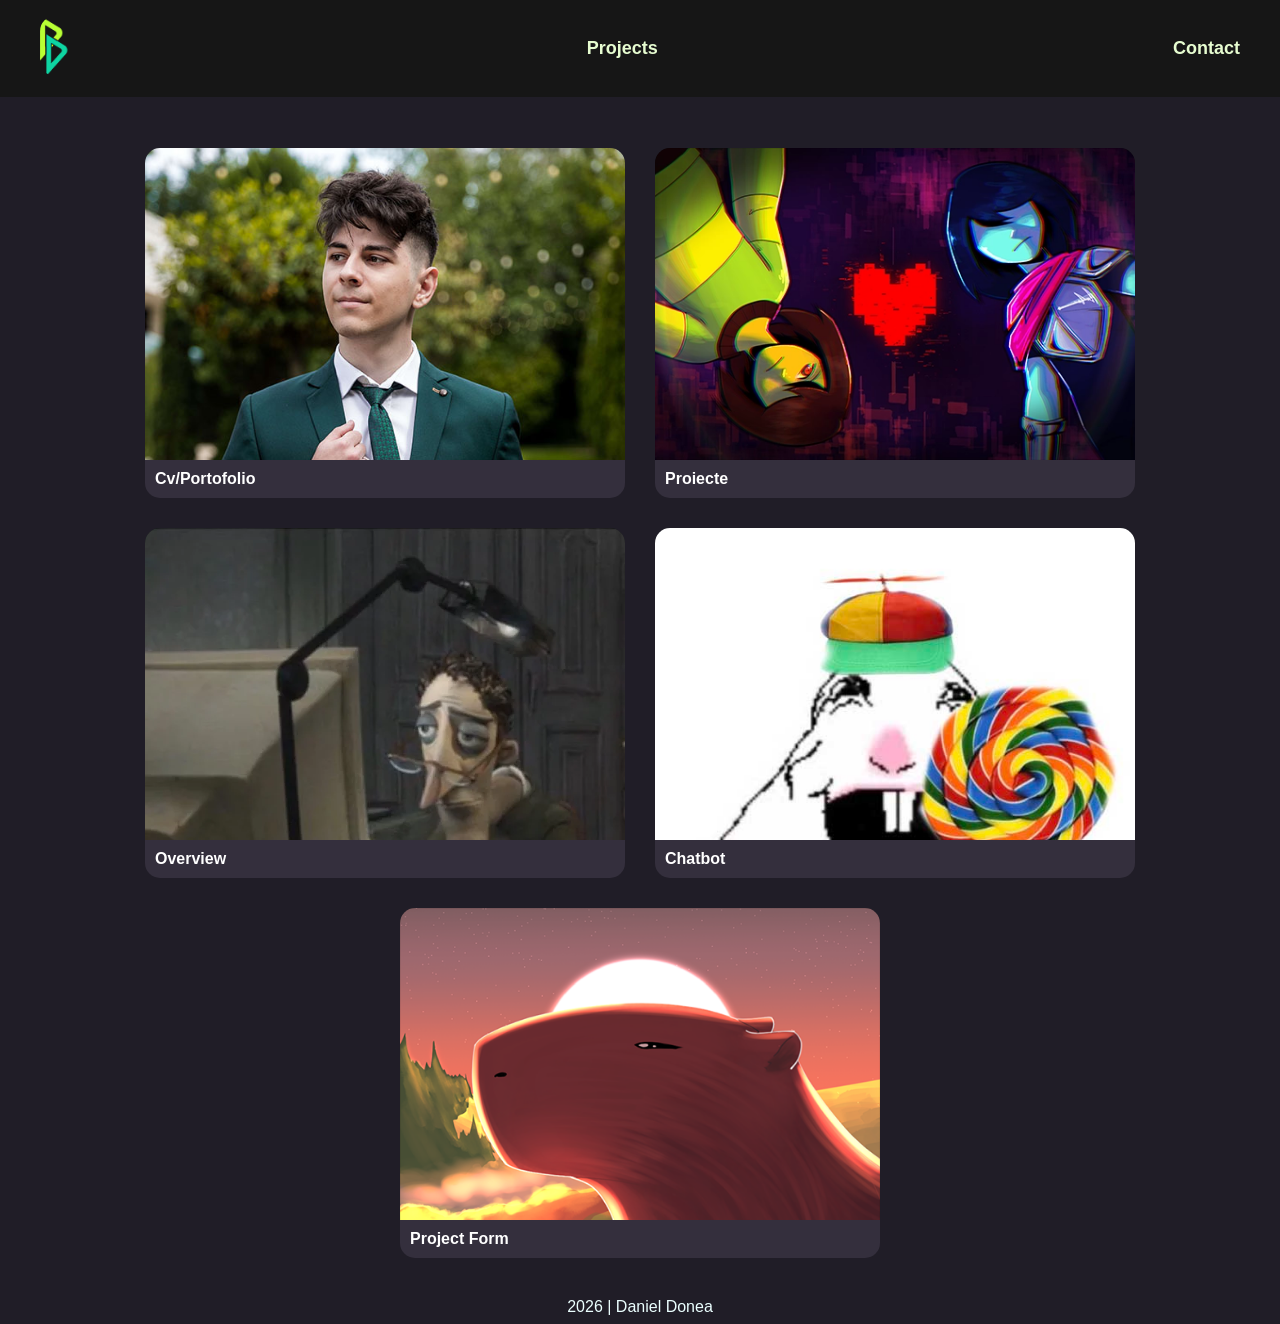
<file: index.html>
<!doctype html>
<html lang ="en">
<head>
    <meta charset="UTF-8">
    <meta name = "viewport" content="width=device-width">
    <meta name="viewport" content="width=device-width, initial-scale=1.0">
    <title>Welcome</title>
    <link rel="stylesheet" href="style.css">
    <link rel="icon" type="image/ico" href="dani_monograma_verde.png">
</head>
<body>
    <header>
    <div class="rectangle-header">
        <div>
            <a href="index.html"><img src="dani_monograma_verde.png" alt="The Site's Logo" class="logo"></a>
        </div>
        <a href="Proiecte.html">Projects</a>
        <a href="contact.html">Contact</a>
    </div>
</header>
    <main id="main-content">
        <div class="card-grid">
            <a href="Cv.html" class="card">
                <div class="Thumbnail">
                    <img src="mihocstudios_294_of_320.jpg" alt="Cv-Photo" style="width: 100%; height: 100%;">
                </div>
                <div class="info">
                    <span>Cv/Portofolio</span>
                </div>
            </a>
            <a href="Proiecte.html" class="card">
                <div class="Thumbnail">
                    <img src="thumbnail_undertale_1_1.webp" alt="Photo-Proiecte" style="width: 100%; height: 100%;">
                </div>
                <div class="info">
                    <span>Proiecte</span>
                </div>
            </a>
            <a href="overview.html" class="card">
                <div class="Thumbnail">
                    <img src="anyone-got-a-hq-version-of-coralines-dad-v0-9_s74pngF18V61l1w2dnJ6pxOtDrco0OqptRpjoaVH0.webp" alt="overview" style="width: 100%; height: 100%;">
                </div>
                <div class="info">
                    <span>Overview</span>
                </div>
            </a>
            <a href="chatbot.html" class="card">
                <div class="Thumbnail">
                    <img src="HGJsKlOakAAJ-Tx.jpg" alt="Chatbot" style="width: 100%; height: 100%;">
                </div>
                <div class="info">
                    <span>Chatbot</span>
                </div>
            </a>
            <a href="Build_Project_Form.html" class="card">
                <div class="Thumbnail">
                    <img src="capybara.webp" alt="Form Thumbnail" style="width: 100%; height: 100%;">
                </div>
                <div class="info">
                    <span>Project Form</span>
                </div>
            </a>
        </div>
    </main>
    <footer>
        2026 | Daniel Donea
    </footer>
</body>
</html>
</file>
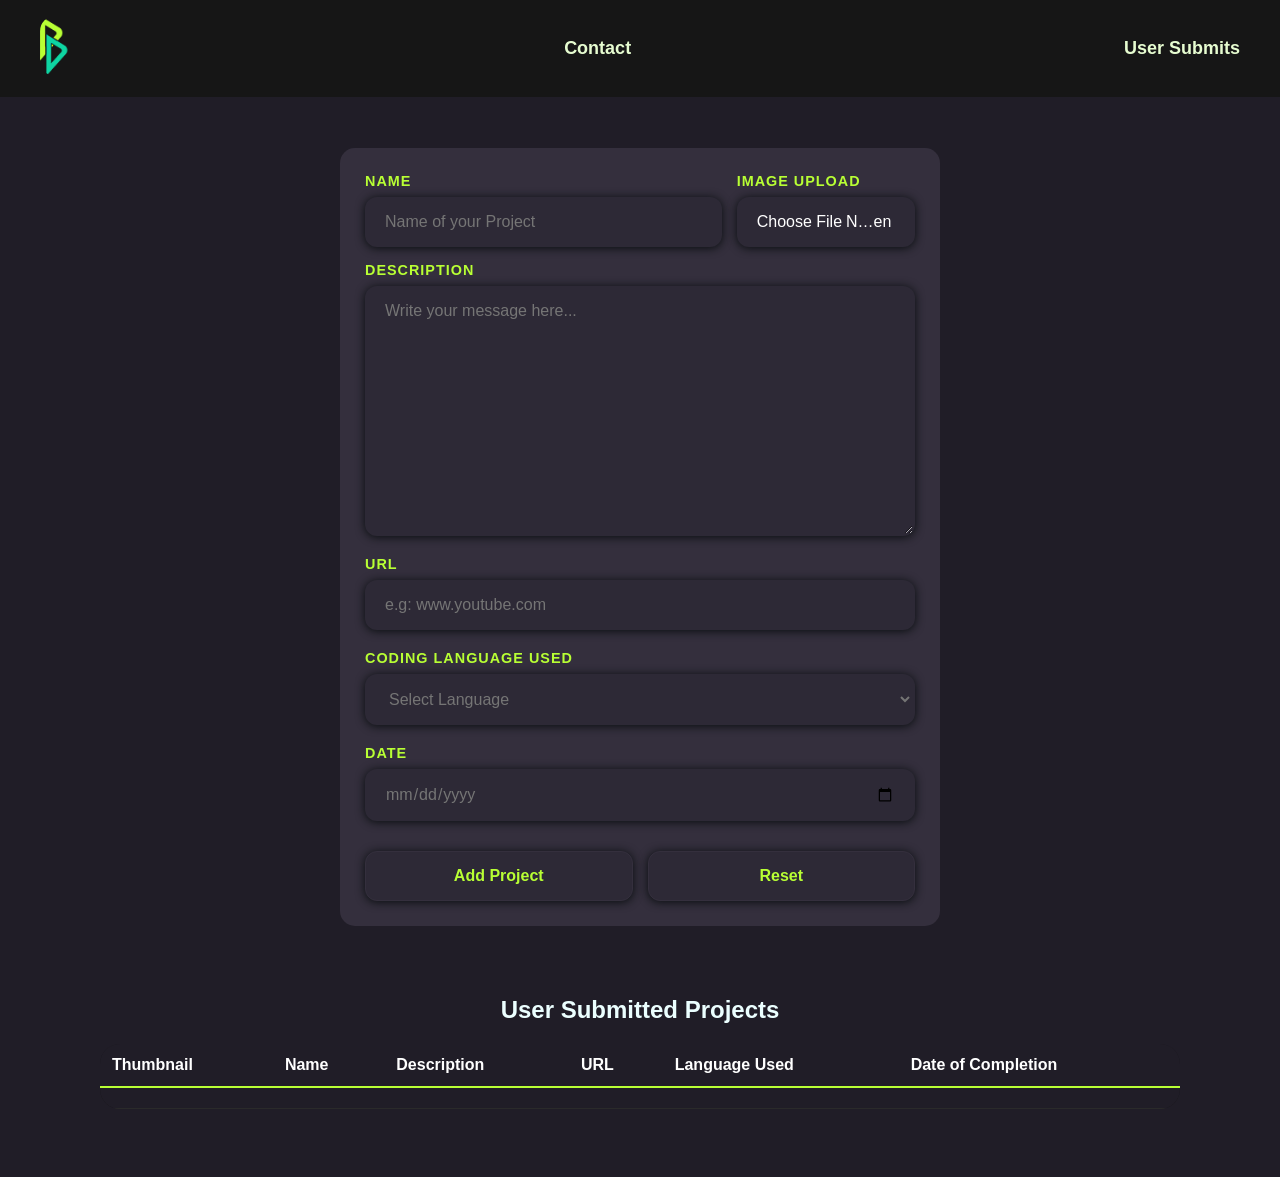
<file: Build_Project_Form.html>
<!doctype html>
<html lang ="en">
<head>
    <meta charset="UTF-8">
    <meta name = "viewport" content="width=device-width">
    <title>Form</title>
    <link rel="stylesheet" href="style.css">
    <link rel="icon" type="image/ico" href="dani_monograma_verde.png">
</head>
<body>
    <header>
        <div class="rectangle-header">
            <div>
                <a href="index.html"><img src="dani_monograma_verde.png" alt="The Site's Logo" class="logo"></a>
            </div>
            <a href="contact.html">Contact</a>
            <a href="#User-Table" class="Skip-Link">User Submits</a>
        </div>
    </header>

    <main class="card-grid">
        <div class="card contact-card">
            <form class="project-form" id="projectForm" novalidate>
                <fieldset>
                    <div class="Name-Image">
                        <div class="input-group" style="flex: 2; margin-bottom: 0;">
                            <label for="pName">Name</label>
                            <input type="text" id="pName" placeholder="Name of your Project" required aria-required="true">
                            <span class="error-msg" id="err-pName"></span>
                        </div>

                        <div class="input-group" style="flex: 1; margin-bottom: 0;">
                            <label for="pImg">Image Upload</label>
                            <input type="file" class="Image-button" id="pImg" accept="image/*">
                            <span class="error-msg" id="err-pImg"></span>
                        </div>
                    </div>    
                    <div class="input-group">
                        <label for="pDesc">Description</label>
                        <textarea name="message" id="pDesc" rows="5" placeholder="Write your message here..." required></textarea>
                        <span class="error-msg" id="err-pDesc"></span>
                    </div>

                    <div class="input-group">
                        <label for="pUrl">URL</label>
                        <input type="text" id="pUrl" placeholder="e.g: www.youtube.com" required>
                        <span class="error-msg" id="err-pUrl"></span>
                    </div>

                    <div class="input-group">
                        <label for="pTech">Coding Language Used</label>
                        <select name="pTech" id="pTech" required>
                            <option value="">Select Language</option>
                            <option value="C/C++">C/C++</option>
                            <option value="Python">Python</option>
                            <option value="Java">Java</option>
                            <option value="Other">Other</option>
                        </select>
                        <span class="error-msg" id="err-pTech"></span>
                    </div>

                    <div class ="input-group">
                        <label for="pDate">Date</label>
                        <input type="Date" id="pDate" required>
                        <span class="error-msg" id="err-pDate"></span>
                    </div>

                    <div class="buttons">
                        <button type="submit" class="send-button">Add Project</button>
                        <button type="reset" class="reset-button">Reset</button>
                    </div>
                </fieldset>
            </form>
        </div>
        <section class="project-section" id="User-Table">
            <h2>User Submitted Projects</h2>
            <div class="table-wrapper">
                <table>
                    <thead>
                        <tr>
                            <th scope="col">Thumbnail</th>
                            <th scope="col">Name</th>
                            <th scope="col">Description</th>
                            <th scope="col">URL</th>
                            <th scope="col">Language Used</th>
                            <th scope="col">Date of Completion</th>
                        </tr> <!-- Fixed structural close tag -->
                    </thead>
                    <tbody id="tableBody">
                        <tr id="emptyRow">
                            <td colspan="6"></td>
                        </tr>
                    </tbody>
                </table>
            </div>
        </section>
    </main>

    <script src="Form.js"></script>
</body>
</html>
</file>
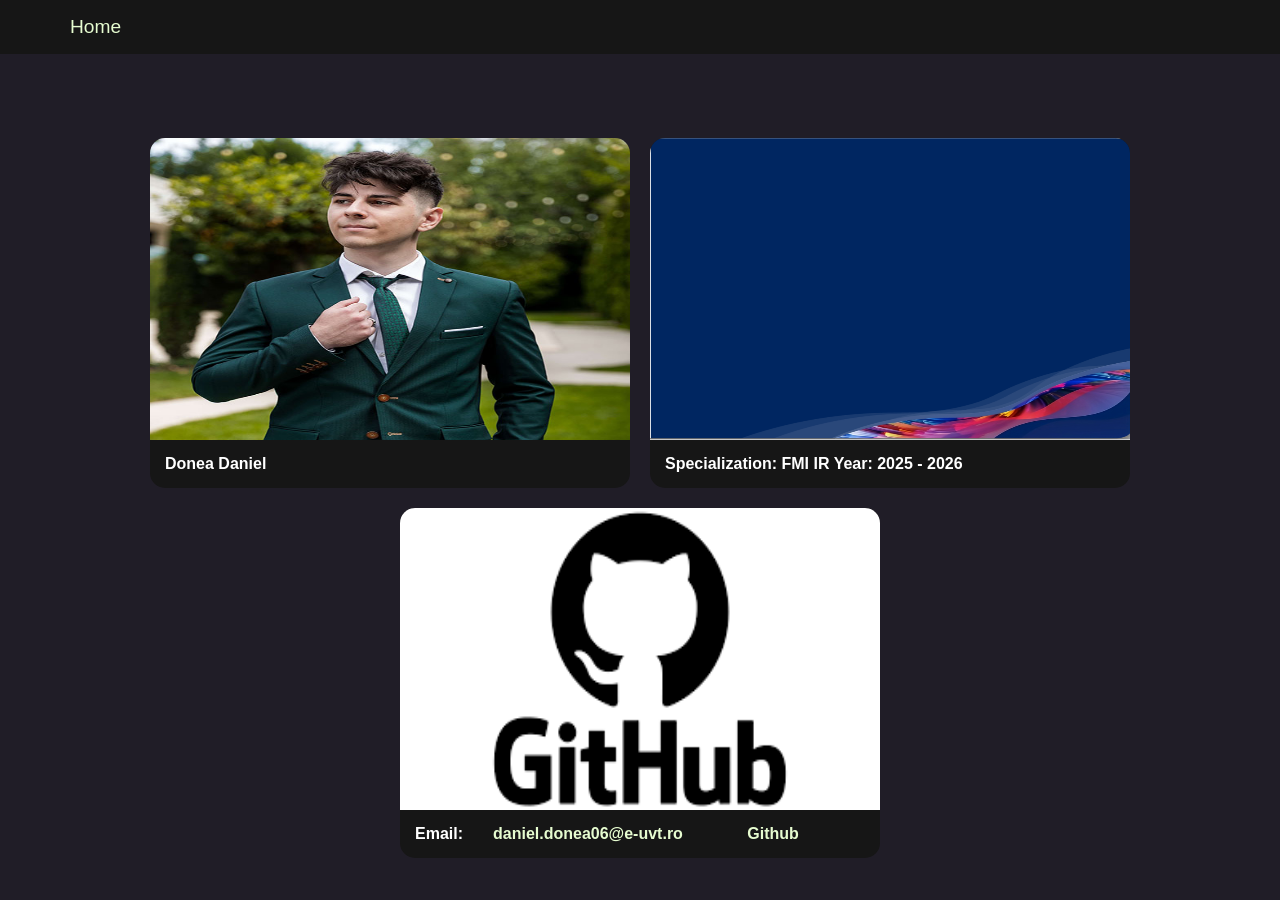
<file: Card.html>
<!DOCTYPE html>
<html lang="en">
    <head>
        <meta charset="UTF-8">
        <meta name = "viewport" content="width=device-width">
        <link rel="stylesheet" href="Card.css">
        <link rel="icon" type="image/ico" href="dani_monograma_verde.png">
        <title>Business Card</title>
    </head>
    <body>
        <header>
            <div class="rectangle-header">
                <a href="index.html">Home</a>
            </div>
        </header>
        <div class="card-grid">
            <div class="card">
                <img src="mihocstudios_294_of_320.jpg" alt="O poza cu mine" class="Thumbnail">
                <div class="info">
                    <span>Donea Daniel</span>
                </div>
            </div>
            <div class="card">
                <img src="fundalLOGARE.png" alt="UVT Logo" class="Thumbnail">
                <div class="info">
                    <span>Specialization: FMI IR </span>
                    <span>Year: 2025 - 2026</span>
                </div>
            </div>
            <div class="card">
                <img src="images.png" alt="Gmail/Github links" class="Thumbnail">
                <div class="info">
                    <span>Email:<a href="#">daniel.donea06@e-uvt.ro</a></span>
                    <span><a href="https://github.com/ddan06wq">Github</a></span>
                </div>
            </div>
        </div>
    </body>
</html>
</file>
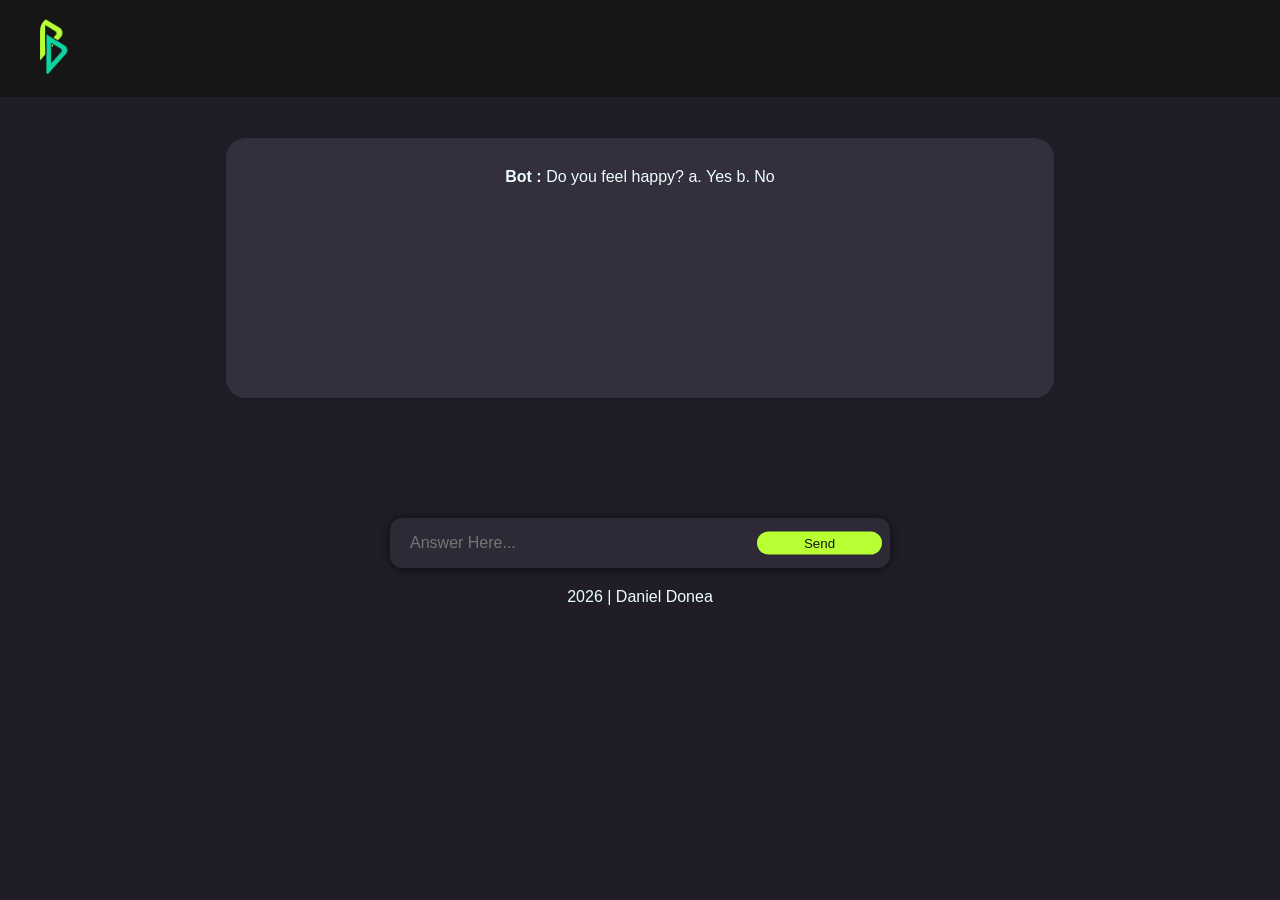
<file: chatbot.html>
<!DOCTYPE html>
<html lang="en">
<head>
    <meta charset="UTF-8">
    <meta name="viewport" content="width=device-width, initial-scale=1.0">
    <title>Chatbot</title>
    <link rel="stylesheet" href="style.css">
    <link rel="icon" type="image/ico" href="dani_monograma_verde.png">
</head>
<body>
    <header>
        <div class="rectangle-header">
            <a href="index.html"><img src="dani_monograma_verde.png" alt="The Site's Logo" class="logo"></a>
        </div>
    </header>
    <div class="chat-container" id="chat-container">
    </div>
    <form id="chat-form">
        <div class="input-box">
            <input type="text" id="user-input" placeholder="Answer Here..." class="ui">
            <button type="submit" class="custom-button">Send</button>
        </div> 
    </form>
    <script src="chatbot.js"></script>
    <footer>2026 | Daniel Donea</footer>
</body>
        
</html>
</file>
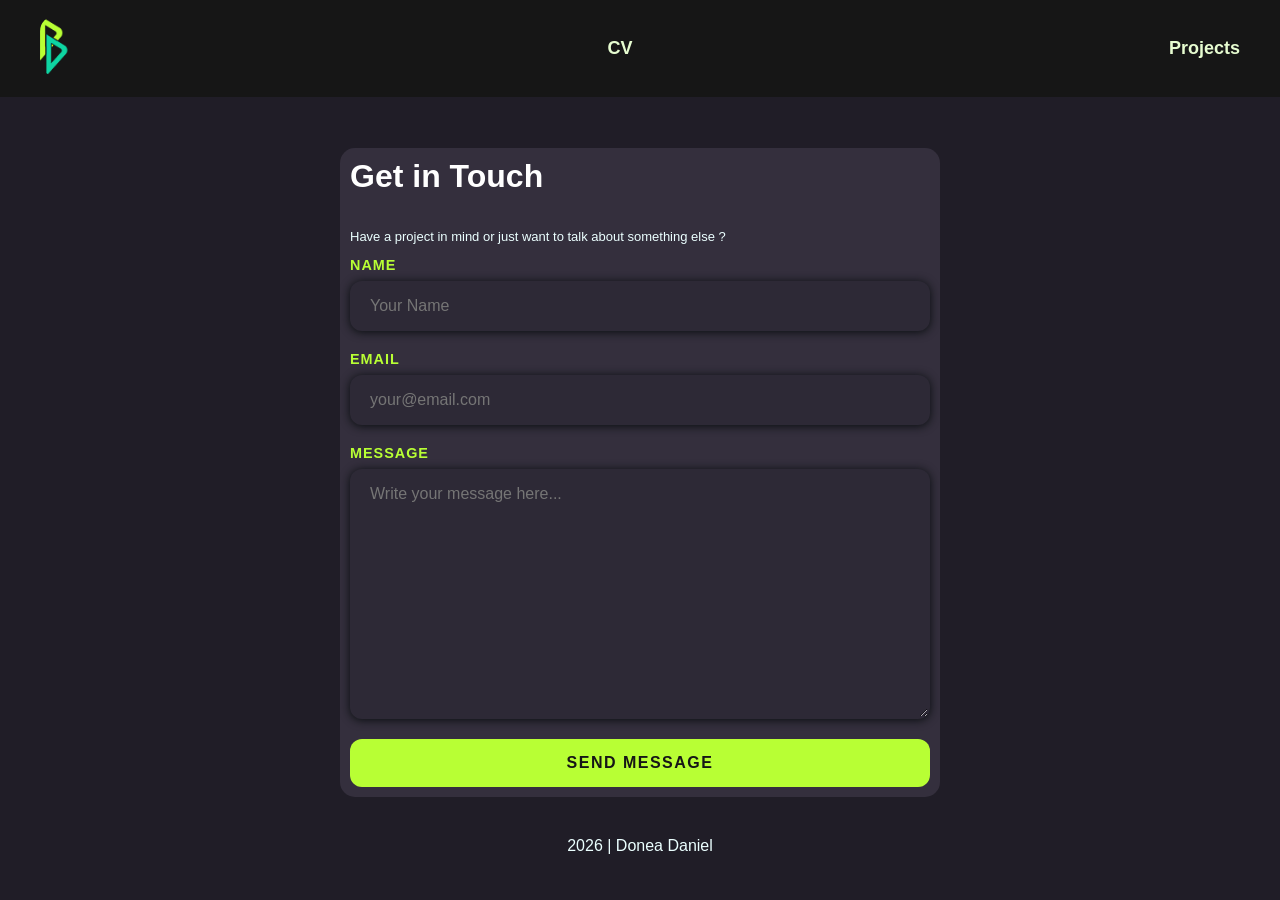
<file: contact.html>
<!DOCTYPE html>
<html lang="en">
<head>
    <meta charset="UTF-8">
    <meta name="viewport" content="width=device-width, initial-scale=1.0">
    <link rel="stylesheet" href="style.css">
    <link rel="icon" type="image/ico" href="dani_monograma_verde.png">
    <title>Contact Me</title>
</head>
<body>
    <header>
        <div class="rectangle-header">
                <div>
                    <a href="index.html"><img src="dani_monograma_verde.png" alt="The Site's Logo" class="logo"></a>
                </div>
                <a href="Cv.html">CV</a>
                <a href="Proiecte.html">Projects</a>
        </div>
    </header>

    <main class="card-grid">
        <div class="card contact-card">
            <div class="info">
                <h1>Get in Touch</h1>
                <p>Have a project in mind or just want to talk about something else ?</p>
                
                <form action="#">
                    <div class="input-group">
                        <label for="name">Name</label>
                        <input type="text" id="name" name="name" placeholder="Your Name" required>
                    </div>

                    <div class="input-group">
                        <label for="email">Email</label>
                        <input type="email" id="email" name="email" placeholder="your@email.com" required>
                    </div>

                    <div class="input-group">
                        <label for="message">Message</label>
                        <textarea id="message" name="message" rows="5" placeholder="Write your message here..." required></textarea>
                    </div>

                    <button type="submit" class="send-btn">Send Message</button>
                </form>
            </div>
        </div>
    </main>

    <footer>
        2026 | Donea Daniel
    </footer>
</body>
</html>
</file>
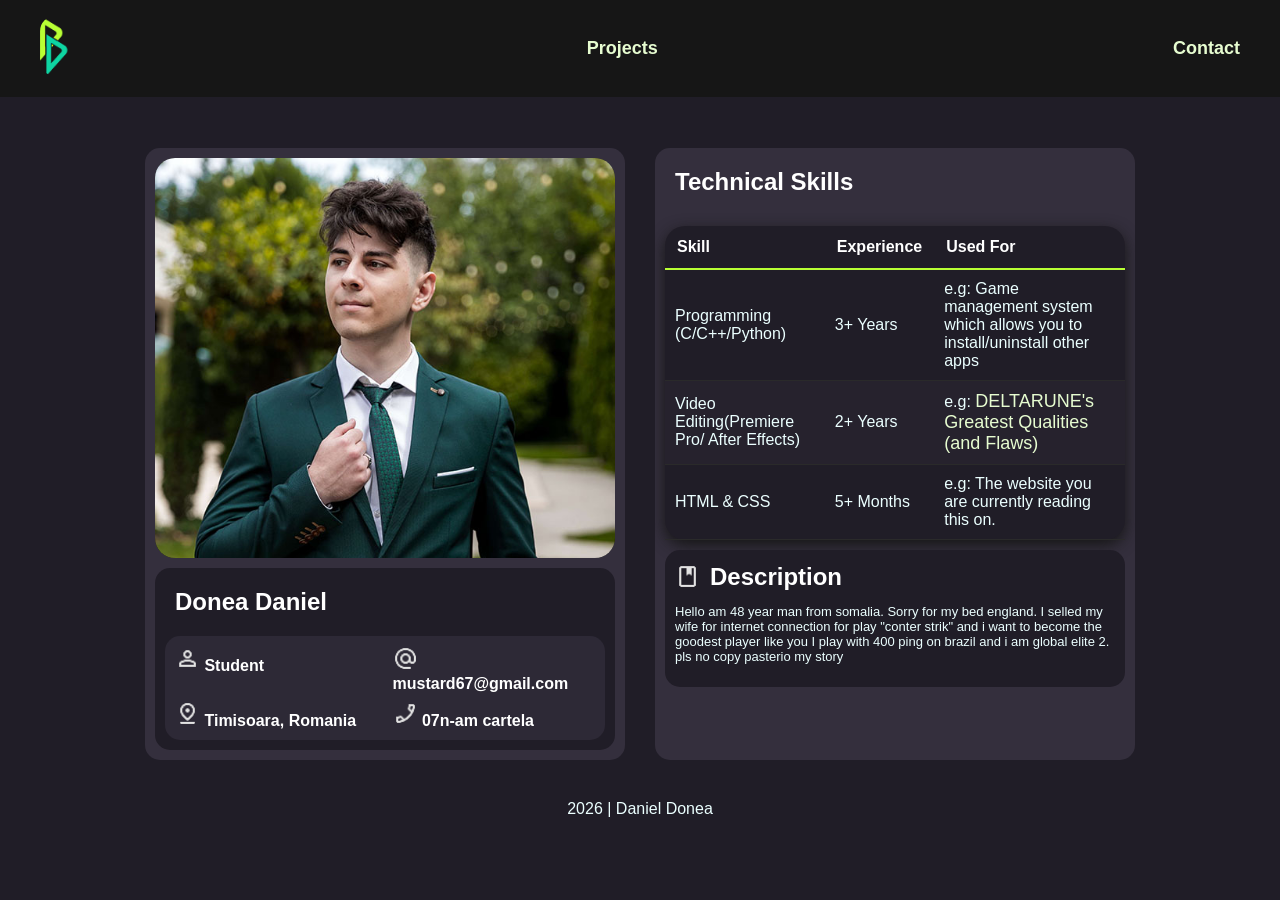
<file: Cv.html>
<!DOCTYPE html>
<html lang="en">
<head>
    <meta charset="UTF-8">
    <meta name="viewport" content="width=device-width, initial-scale=1.0">
    <link rel="stylesheet" href="style.css">
    <link rel="icon" type="image/ico" href="dani_monograma_verde.png">
    <title>Personal Cv</title>
</head>
<body>
    <header>
        <div class="rectangle-header">
            <div>
                <a href="index.html"><img src="dani_monograma_verde.png" alt="The Site's Logo" class="logo"></a>
            </div>
            <a href="Proiecte.html">Projects</a>
            <a href="contact.html">Contact</a>
        </div>
    </header>

    <main class="card-grid">
        <div class="card content-card">
            <div class="info">
                <div class="Thumbnail">
                    <img src="mihocstudios_294_of_320.jpg" alt="Eu" style="height: 100%; width: 100%;">
                </div>
                <div class="description">
                    <h2>Donea Daniel</h2>
                    <div class="text-grid">
                        <span><img src="person_24dp_E3E3E3_FILL0_wght400_GRAD0_opsz24.png" alt="placeholder" class="small-image"> Student</span>
                        <span><img src="alternate_email_24dp_E3E3E3_FILL0_wght400_GRAD0_opsz24.png" alt="placeholder" class="small-image"> mustard67@gmail.com</span>
                        <span><img src="pin_drop_24dp_E3E3E3_FILL0_wght400_GRAD0_opsz24.png" alt="placeholder" class="small-image"> Timisoara, Romania</span>
                        <span><img src="phone_enabled_24dp_E3E3E3_FILL0_wght400_GRAD0_opsz24.png" alt="placeholder" class="small-image"> 07n-am cartela</span>
                    </div>

                </div>
            </div>
        </div>

        <div class="card content-card">
            <div class="info">
                <h2>Technical Skills</h2>
                <table>
                    <thead>
                        <tr>
                            <th>Skill</th>
                            <th>Experience</th>
                            <th>Used For</th>
                        </tr>
                    </thead>
                    <tbody>
                        <tr>
                            <td>Programming (C/C++/Python)</td>
                            <td>3+ Years</td>
                            <td>e.g: Game management system which allows you to install/uninstall other apps</td>
                        </tr>
                        <tr>
                            <td>Video Editing(Premiere Pro/ After Effects)</td>
                            <td>2+ Years</td>
                            <td>e.g: <a href="https://youtu.be/03BBiyc_kZM?si=zKu0QlSId-Ivwwfw">DELTARUNE's Greatest Qualities (and Flaws)</a></td>
                        </tr>
                        <tr>
                            <td>HTML & CSS</td>
                            <td>5+ Months</td>
                            <td>e.g: The website you are currently reading this on.</td>
                        </tr>
                    </tbody>
                </table>
                <div class="description">
                    <div class="besides">
                        <img src="book_24dp_E3E3E3_FILL0_wght400_GRAD0_opsz24.png" alt="placeholder" class="small-image">
                        <h2>Description</h2>
                    </div>
                    <p>
                        Hello am 48 year man from somalia. Sorry for my bed england. I selled my wife for internet connection for play "conter strik" and i want to become the goodest player like you I play with 400 ping on brazil and i am global elite 2. pls no copy pasterio my story
                    </p>
                </div>
            </div>
        </div>
    </main>
    <footer>
        2026 | Daniel Donea
    </footer>
</body>
</html>
</file>
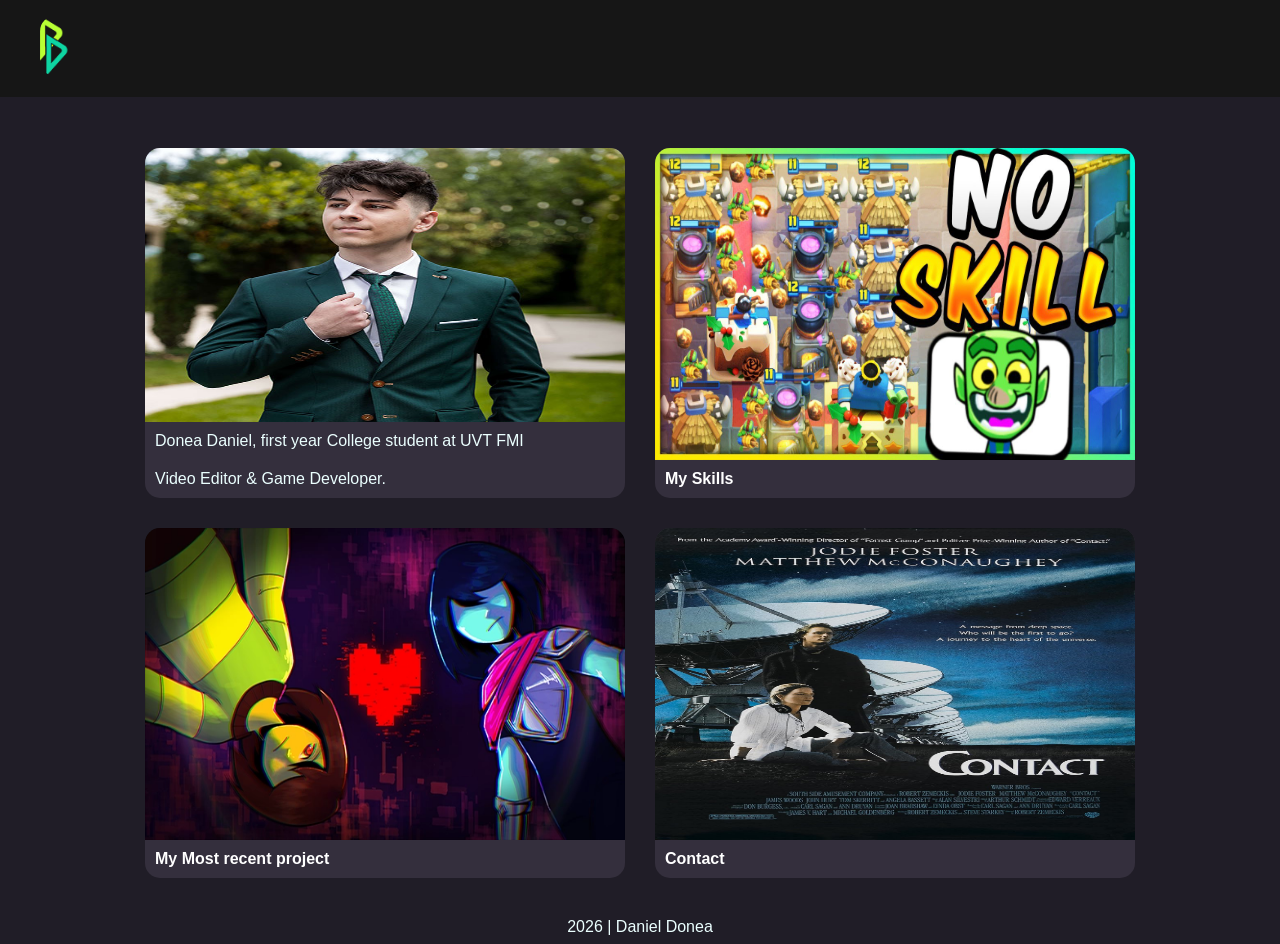
<file: overview.html>
<!DOCTYPE html>
<html lang="en">
    <head>
        <meta charset="UTF-8">
        <meta name = "viewport" content="width=device-width">
        <link rel="stylesheet" href="style.css">
        <link rel="icon" type="image/ico" href="dani_monograma_verde.png">
        <title>Overview</title>
    </head>
    <body>
        <header>
            <div class="rectangle-header">
                <div>
                    <a href="index.html"><img src="dani_monograma_verde.png" alt="The Site's Logo" class="logo"></a>
                </div>
            </div>
        </header>
        <main>
            <div class="card-grid">
                <div class="card" id="special">
                    <img src="mihocstudios_294_of_320.jpg" alt="Poza cu Mine" class="Thumbnail" style="height: 100%; width: 100%;">
                        <span class="info">Donea Daniel, first year College student at UVT FMI</span>
                        <span class="info">Video Editor & Game Developer.</span>
                </div>
                <a href="Cv.html#Skill-Table" class="card">
                    <img src="noskill.jpg" alt="Skills" class="Thumbnail" style="height: 100%; width: 100%;">
                    <div class="info">
                        <span>My Skills</span>
                    </div>
                </a>
                <a href="Proiecte.html" class="card">
                    <img src="thumbnail_undertale_1_1.webp" alt="Most Recent Project" class="Thumbnail" style="height: 100%; width: 100%;">
                    <div class="info">
                        <span>My Most recent project</span>
                    </div>
                </a>
                <a href="contact.html" class="card">
                    <img src="MV5BM2JiYmE1Y2UtNDQ3YS00YTZhLTk5MzAtYzEzMzIyNTM4OTRlXkEyXkFqcGc@._V1_FMjpg_UX1000_.jpg" alt="My contacts" class="Thumbnail" style="height: 100%; width: 100%;">
                    <div class="info">
                        <span>Contact</span>
                    </div>
                </a>
            </div>
        </main>
        <footer>
            2026 | Daniel Donea
        </footer>
    </body>
</html>
</file>
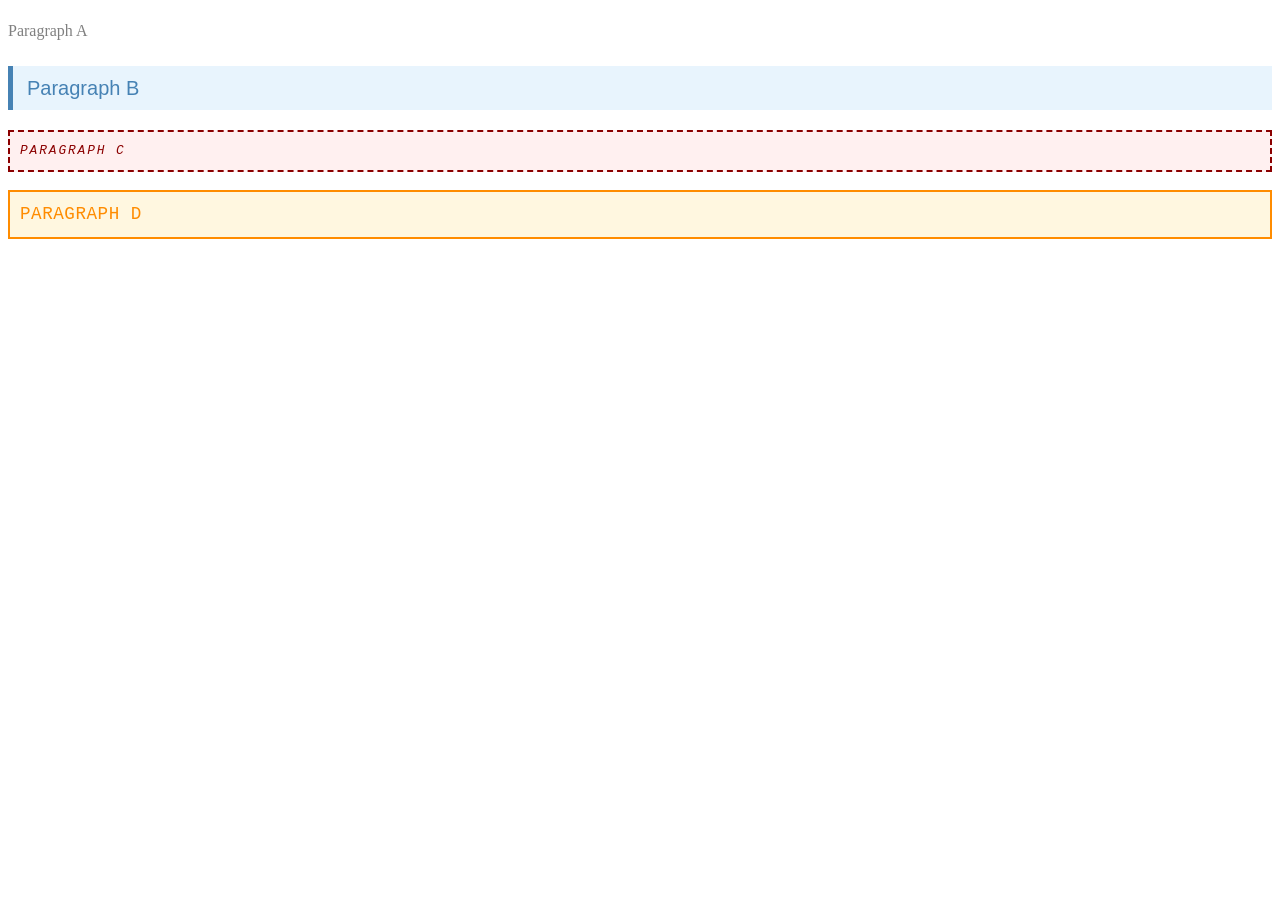
<file: specificity.html>
<!DOCTYPE html>
<html lang="en">
<head>
    <meta charset="UTF-8">
    <title>Specificity Game</title>
    <style>
        p {
            color: gray;
            font-size: 1rem;
            font-family: Georgia, serif;
            line-height: 1.4;
            padding: 4px 0;
        }

        .info {
            color: steelblue;
            font-size: 1.25rem;
            background-color: #e8f4fd;
            padding: 8px 14px;
            border-left: 5px solid steelblue;
            font-family: Arial, sans-serif;
        }

        #warning {
            color: darkred;
            font-size: 0.8rem;
            font-style: italic;
            text-transform: uppercase;
            letter-spacing: 0.15em;
            border: 2px dashed darkred;
            padding: 10px;
            background-color: #fff0f0;
            font-family: 'Courier New', monospace;
        }

        #warning.info {
            color: darkorange;
            background-color: #fff7e0;
            border: 2px solid darkorange;
            font-size: 1.1rem;
            font-style: normal;
            letter-spacing: 0.03em;
        }
    </style>
</head>
<body>

    <p>Paragraph A</p>

    <p class="info">Paragraph B</p>

    <p id="warning">Paragraph C</p>

    <p class="info" id="warning">Paragraph D</p>

</body>
</html>
</file>
<file: style.css>
body {
    background-color: #201D27;
    font-family: 'Segoe UI', Tahoma, Geneva, Verdana, sans-serif;
    color: rgb(235, 255, 255);
    text-align: center;
    padding-top: 100px ;
}

header {
    font-size: larger;
    font-weight: bolder;
    width: 100%;
    position: fixed;
    top: 0;
    left: 0;
    background-color: #161616;
}

.rectangle-header {
    display: flex;
    justify-content: space-between;
    align-items: center;
    padding: 1rem 2rem;
    max-width: 1200px;
    margin: 0 auto;
}

.card-grid {
    display: flex;
    gap: 30px;
    padding: 40px;
    justify-content: center;
    flex-wrap: wrap;
}
.card {
    display: flex;
    flex-direction: column;
    width: 480px;
    height: 350px;
    background-color: #342f3d;
    border-radius: 15px;
    overflow: hidden;
}
.card:hover {
    box-shadow: 0 4px 15px #161616;
}
.content-card {
    display: flex;
    flex-direction: column;
    height: auto;
}
.content-card .Thumbnail {
    height: 400px;
    width: 100%;
    overflow: hidden;
    background-color: #080d0e;
    border-radius: 20px
}
.content-card .Thumbnail img {
    width: 100%;
    height: 100%;
    object-fit: cover;
}
.wide-card {
    width: 95%;
    max-width: 1100px;
    height: auto;
    padding-bottom: 20px;
}

.info {
    padding: 25px;
    text-align: left;
    display: flex;
    flex-direction: column;
}

.info h1, .info h2 {
    color: #ffffff;
    margin-top: 0;
}
.info h1:hover, .info h2:hover {
    color:#b8ff34
}
.info p {
    font-weight: 400;
    font-size: small;
}
table {
    width: 100%;
    border-collapse: collapse;
    margin-top: 10px;
    background-color: #201D27;
    border-radius: 20px;
    box-shadow: 0 5px 15px#161616;
}

th {
    color: #ffffff;
    text-align: left;
    padding: 12px;
    border-bottom: 2px solid #b8ff34;
}

td {
    padding: 10px;
    border-bottom: 1px solid #2a2a2a;
}

tbody tr:nth-child(even) {
    background-color: #26222d;
}

.table-img-placeholder {
    width: 60px;
    height: 40px;
    background: #333;
    display: flex;
    align-items: center;
    justify-content: center;
    font-size: 10px;
    border-radius: 4px;
}

a {
    color: #e6fcd0;
    text-decoration: none;
    font-size: large;
}

a:hover {
    color: #b8ff34;
}
.Thumbnail img {
    width: 100%;
    height: 100%;
    object-fit: cover;
    object-position: top;
}
.card:hover {
    box-shadow: 0 5px 10px #080d0e;
}
.Thumbnail {
    overflow: hidden;
    flex-grow: 1;
    background-color: #080d0e;
}
.info {
    text-align: left;
    padding: 10px;
}
.info h2 {
    margin-top: 10px;
    margin-left: 10px;
}
.info span {
    color: #ffffff;
    font-size: medium;
    font-weight: bold;
}
.description {
    text-align: left;
    padding: 10px;
    background-color: #201D27 ;
    border-radius: 15px;
    margin-top: 10px;
}
.contact-card {
    width: 100%;
    max-width: 600px;
    height: auto;
    margin: 0 auto;
}
.contact-card form {
    width: 100%;
}
.input-group {
    display: flex;
    flex-direction: column;
    text-align: left;
    margin-bottom: 20px;
}

.input-group label {
    color: #b8ff34;
    font-weight: bold;
    margin-bottom: 8px;
    font-size: 0.9rem;
    text-transform: uppercase;
    letter-spacing: 1px;
}
.Name-Image {
    display: flex;
    gap: 15px;
    width: 100%;
    margin-bottom: 15px ;
}
input[type="text"], input[type="email"], textarea {
    width: 100%;
    padding: 14px 18px;
    background-color: #2d2936;
    border: 2px solid transparent;
    border-radius: 12px;
    color: #ffffff;
    font-family: inherit;
    font-size: 1rem;
    box-sizing: border-box;
    box-shadow: 0 1px 10px #080d0e;

}

input:focus, textarea:focus {
    outline: none;
    border-color: #b8ff34;
    background-color: #342f3d;
    box-shadow: 0 0 10px rgba(184, 255, 52, 0.1);
}
input[type="file"]::-webkit-file-upload-button{
    background: none;
    color: inherit;
    border: none;
    padding: 0;
    font: inherit;
    cursor: pointer;
}
input[type="file"] {
    width: 100%;
    padding: 14px 18px;
    background-color: #2d2936;
    border: 2px solid transparent;
    border-radius: 12px;
    color: #ffffff;
    font-family: inherit;
    font-size: 1rem;
    box-sizing: border-box;
    box-shadow: 0 1px 10px #080d0e;
}
input[type="file"]:hover {
    outline: none;
    border-color: #b8ff34;
    background-color: #342f3d;
    box-shadow: 0 0 10px rgba(184, 255, 52, 0.1);
}
.send-btn {
    width: 100%;
    padding: 15px;
    background-color: #b8ff34;
    color: #161616;
    border: none;
    border-radius: 12px;
    font-weight: bold;
    font-size: 1rem;
    text-transform: uppercase;
    letter-spacing: 1.5px;
    cursor: pointer;
    transition: all 0.3s ease;
}

.send-btn:hover {
    background-color: #d5ff88;
    transform: translateY(-3px);
    box-shadow: 0 5px 15px rgba(184, 255, 52, 0.3);
}

.send-btn:active {
    transform: translateY(0);
}
textarea {
    resize: vertical;
    min-height: 250px;
}
.small-image {
    height: 25px;
    width: auto;
    border-radius: 20px;
}
.besides {
    margin-top: 3px;
    display: flex;
    align-items: center;
    gap: 10px;
}
.besides h2 {
    margin:  0;
}
.logo {
    height: 60px;
    width: auto;
    border-radius: 15px;
}
.text-grid {
    display: grid;
    grid-template-columns: 1fr 1fr;
    gap: 8px 15px;
    padding: 10px;
    flex-wrap: wrap;
    justify-content: left;
    background-color: #2d2936 ;
    border-radius: 15px;
}
.project-form fieldset {
    border: none;
    padding: 25px;
    margin: 0;
}
.error-msg {
    color: #ff5555;
    font-size: 12px;
    font-weight: 600;
    margin-top: 6px;
    display: none;
}
.buttons {
    display: flex;
    gap: 15px;
    margin-top: 30px;
    align-items: center;
}
.send-button {
    width: 100%;
    padding: 15px;
    background-color: #2D2936;
    color: #b8ff34;
    border: 1px solid #342f3d;
    border-radius: 12px;
    font-weight: bold;
    font-size: 16px;
    box-shadow: 0 1px 10px #080d0e;
}
.send-button:hover{
    background-color: #1b191f;
    border-color: #7aff55;
    color: #b0ff55;
}
.reset-button{
    width: 100%;
    padding: 15px;
    background-color: #2D2936;
    color: #b8ff34;
    border: 1px solid #342f3d;
    border-radius: 12px;
    font-weight: bold;
    font-size: 16px;
    box-shadow: 0 1px 10px #080d0e;
}
.reset-button:hover {
    background-color: #1b191f;
    border-color: #ff5555;
    color: #ff5555; 
}
select, input[type="Date"] {
    width: 100%;
    padding: 14px 18px;
    background-color: #2d2936;
    border: 2px solid transparent;
    border-radius: 12px;
    color: #757575;
    font-family: inherit;
    font-size: 1rem;
    box-sizing: border-box;
    box-shadow: 0 1px 10px #080d0e;
}
select:focus, input[type="Date"]:focus {
    outline: none;
    color: #ffffff;
    border-color: #b8ff34;
    background-color: #342f3d;
    box-shadow: 0 0 10px rgba(184, 255, 52, 0.1);
}
.table-wrapper {
    width: 100%;
    overflow-x: auto;
    border-radius: 20px;
    margin-top: 15px;
}
.table-wrapper:focus {
    outline: 2px dashed #b8ff34;
    outline-offset: 2px;
}
.project-section h2:hover {
    color: #b8ff34;
}
@media (max-width: 768px) {
    body {
        padding-top: 80px;
    }
    .rectangle-header {
        flex-direction: row; 
        justify-content: space-between;
        align-items: center;
        padding: 10px 15px;
    }
    .rectangle-header a {
        margin: 0 10px;
        font-size: 16px;
    }
    .rectangle-header div a {
        margin: 0;
    }
    .card {
        width: 100%;
        height: auto;
        max-width: 400px;
        min-height: 300px;
    }
    .card-grid {
        width: 100%;
        height: auto;
        max-width: 400px;
        min-height: 300px;
    }
    .Thumbnail {
        flex-grow: 0;
    }
    .Name-Image {
        flex-direction: column;
        gap: 15px;
    }
    .card.contact-card {
        max-width: 100%;
        width: 100%;
        height: auto;
        min-height: unset;
    }
}
#special:hover {
    box-shadow: 0 5px 10px #b8ff34;
}
.chat-container {
    max-width: 768px;
    width: 100%;
    height: 200px;
    padding: 30px;
    background-color: #342f3d;
    border-radius: 20px;
    border: none;
    box-shadow: 0 4px 8px rgba(0, 0, 0, 0.1);
    margin: 30px auto 100px auto;
    overflow-y: auto;
}

.message {
    margin-bottom:  20px;
}

#chat-form {
    display: flex;
}
.input-box {
    position: relative;
    display: flex;
    align-items: center;
    width: 100%;
    max-width: 500px;
    margin: 20px auto;
}
.ui {
    width: 100%;
    padding: 15px 10px;
    padding-right: 90px;
    border-radius: 15px;
    color: #ffff;
    background-color: #373342;
    font-family: 'Segoe UI', Tahoma, Geneva, Verdana, sans-serif;
    font-size: medium;
}
.custom-button {
    position: absolute;
    right: 8px;
    top: 50%;
    padding: 4px;
    background-color: #b8ff34;
    color: #161616;
    border: none;
    width: 25%;
    border-radius: 30px;
    transform: translateY(-50%);
}
.project-section {
    width: 100%;
    max-width: 1100px;
    margin: 20px auto;
    padding: 0 10px;
    box-sizing: border-box;
}
.table-wrapper table {
    width: 100%;
    margin-top: 0; 
}
</file>
<file: Card.css>
.rectangle-header {
    display: flex;
    justify-content: space-between;
    align-items: center;
    padding: 1rem 2rem;
    max-width: 1200px;
    margin: 0 auto;
}
body{
    background-color: #201D27;
    font-family: 'Segoe UI', Tahoma, Geneva, Verdana, sans-serif;
    color: #fcfff6;
    text-align: center;
    padding-top: 100px;
}
header{
    font-size: larger;
    width: 100%;
    position: fixed;
    top: 0;
    left: 0;
    background-color: #161616;
}
a:hover{
    color:#b8ff34
}
a{
    color: rgb(230, 252, 208);
    margin: auto 30px;
    text-decoration: none;
}
.poza {
    display: flex;
    width: 610px;
    min-height: 400px;
    height: 400px;
    border-radius: 20px;
    background-color: #161616;
    margin: 30px auto;
    padding: 40px;
    box-sizing: border-box;
    align-items: center;
    text-align: center;
    flex-direction: column;
}
.poza img {
    width: 120px;
    height: 120px;
    border-radius: 25%;
    background-color: #1f231f;
    border: 3px solid #b8ff34;
    object-fit: cover;

}
.card-grid {
    display: flex;
    gap: 20px;
    padding: 30px;
    justify-content: center;
    flex-wrap: wrap;
}
.card {
    display: flex;
    flex-direction: column;
    width: 480px;
    height: 350px;
    background-color: #161616;
    border-radius: 15px;
    overflow: hidden;
}
.card:hover {
    box-shadow: 0 5px 10px #080d0e;
}
.Thumbnail {
    overflow: hidden;
    flex-grow: 1;
    background-color: #080d0e;
    display: flex;
    flex-direction: column;
}
.Thumbnail img {
    object-fit: cover;
}
.info {
    text-align: left;
    padding: 15px;
}
.info span {
    color: #ffffff;
    font-size: medium;
    font-weight: bold;
}
</file>
